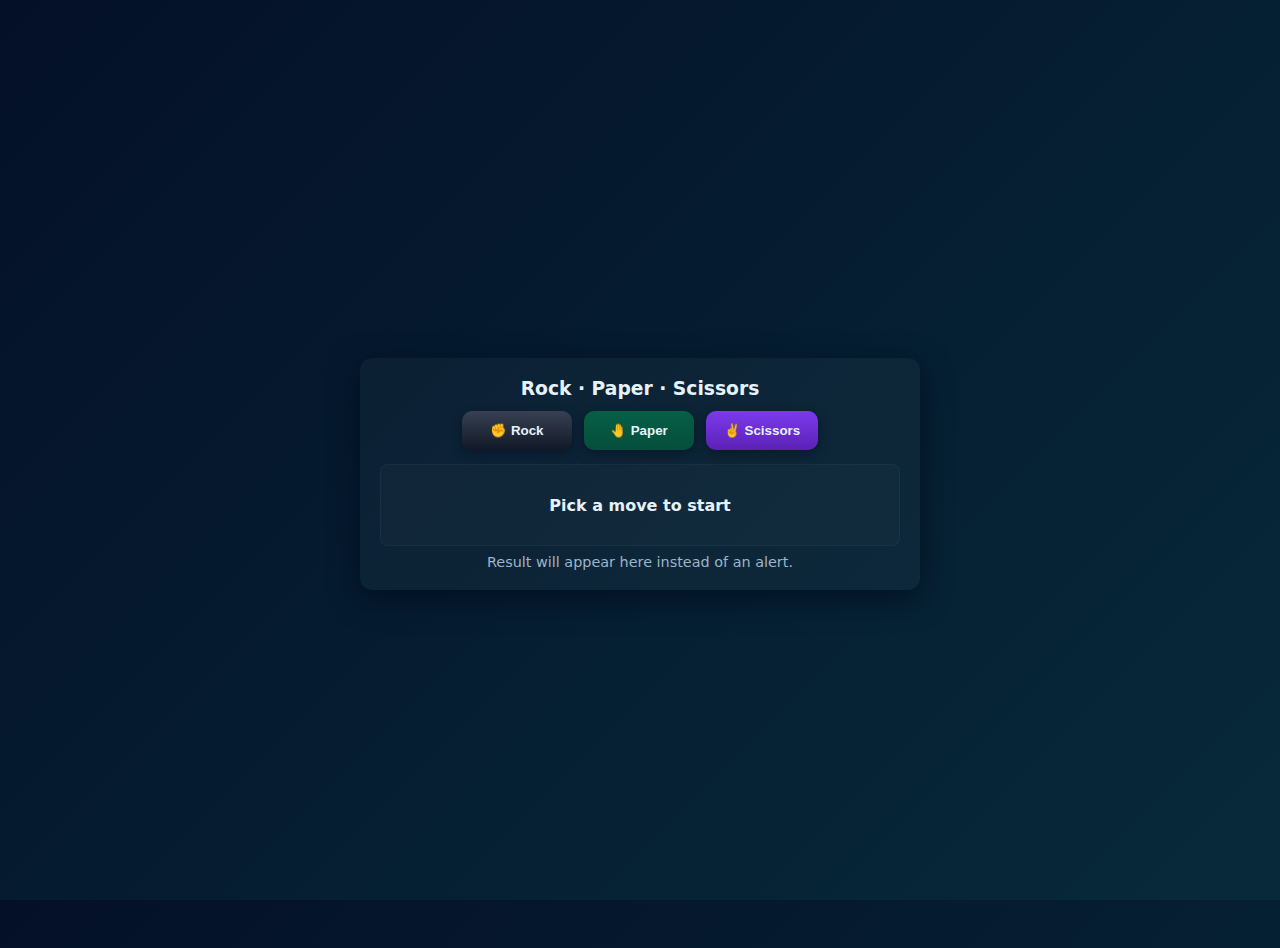
<file: game.html>
<!DOCTYPE html>
<html lang="en">
<head>
  <meta charset="UTF-8" />
  <meta name="viewport" content="width=device-width, initial-scale=1.0" />
  <title>Rock, Paper, Scissors</title>
  <link rel="stylesheet" href="game.css">
   <link rel="game icon" type="png" href="ChatGPT Image Nov 3, 2025, 09_00_24 PM.png">
</head>
<body>
  <div class="container">
    <center><h3>Rock · Paper · Scissors</h3></center>

    <div class="game-buttons">
      <button class="choice rock" onclick="play('Rock')">✊ Rock</button>
      <button class="choice paper" onclick="play('Paper')">🤚 Paper</button>
      <button class="choice scissors" onclick="play('Scissors')">✌️ Scissors</button>
    </div>

    <div id="result" class="result">Pick a move to start</div>
    <div class="small">Result will appear here instead of an alert.</div>
    <div id="confetti" class="confetti" aria-hidden="true"></div>
  </div>

  <script>
    const score = {wins: 0, losses: 0, ties: 0};
    function play(player) {
      const r = Math.random();
      let computerMove = '';
      if (r < 1/3) {computerMove = 'Rock';}
      else if (r < 2/3) computerMove = 'Paper';
      else computerMove = 'Scissors';

      let resultText = '';
      let playerWins = false;

      if (player === 'Rock') {
        if (computerMove === 'Rock') resultText = 'Tie';
        else if (computerMove === 'Paper') resultText = 'You lose';
        else { resultText = 'You win'; playerWins = true; }
      } else if (player === 'Paper') {
        if (computerMove === 'Rock') { resultText = 'You win'; playerWins = true; }
        else if (computerMove === 'Paper') resultText = 'Tie';
        else resultText = 'You lose';
      } else if (player === 'Scissors') {
        if (computerMove === 'Rock') resultText = 'You lose';
        else if (computerMove === 'Paper') { resultText = 'You win'; playerWins = true; }
        else resultText = 'Tie';
      }

      // update score
      if (resultText === 'You win') score.wins += 1;
      else if (resultText === 'You lose') score.losses += 1;
      else score.ties += 1;



      const resultEl = document.getElementById('result');
      resultEl.textContent = `You picked ${player}. Computer picked ${computerMove}. Therefore, ${resultText}. Wins: ${score.wins}, losses: ${score.losses}, ties: ${score.ties}`;

      // trigger effects
      if (playerWins) {
        triggerWinEffect();
      } else if (resultText === 'You lose') {
        triggerLoseEffect();
      }
    }

    function triggerWinEffect() {
      const confettiEl = document.getElementById('confetti');
      const resultEl = document.getElementById('result');
      resultEl.classList.remove('lose');
      resultEl.classList.add('win');
      setTimeout(() => resultEl.classList.remove('win'), 900);

      const colors = ['#ff6b6b','#ffd166','#6bffb3','#6bd3ff','#c28cff'];
      const pieces = 18;
      for (let i = 0; i < pieces; i++) {
        const piece = document.createElement('div');
        piece.className = 'confetti-piece';
        const color = colors[Math.floor(Math.random() * colors.length)];
        piece.style.background = color;

        
        const startX = Math.random() * 100;
        piece.style.left = startX + '%';

       
        const w = 8 + Math.floor(Math.random() * 10);
        piece.style.width = w + 'px';
        piece.style.height = Math.floor(w * 1.3) + 'px';
        piece.style.borderRadius = (Math.random() > 0.5 ? '2px' : '50%');

        const duration = 900 + Math.floor(Math.random() * 600);
        piece.style.animationDuration = duration + 'ms';
        piece.style.animationDelay = (Math.random() * 120) + 'ms';
        piece.style.transform = `translateY(-8px) rotate(${Math.random()*360}deg)`;

        confettiEl.appendChild(piece);

        // cleanup
        setTimeout(() => {
          piece.remove();
        }, duration + 400);
      }
    }

    function triggerLoseEffect() {
      const confettiEl = document.getElementById('confetti');
      const resultEl = document.getElementById('result');

      // red shake
      resultEl.classList.remove('win');
      resultEl.classList.add('lose');
      setTimeout(() => resultEl.classList.remove('lose'), 800);
      const pieces = 12;
      for (let i = 0; i < pieces; i++) {
        const piece = document.createElement('div');
        piece.className = 'smoke-piece';
        const startX = Math.random() * 100;
        piece.style.left = startX + '%';

        piece.style.transform = `translateY(-8px) translateX(${(Math.random()-0.5)*20}px)`;

        const size = 6 + Math.floor(Math.random() * 10);
        piece.style.width = size + 'px';
        piece.style.height = size + 'px';
        piece.style.opacity = (0.6 + Math.random() * 0.4).toString();

        const duration = 700 + Math.floor(Math.random() * 800);
        piece.style.animationDuration = duration + 'ms';
        piece.style.animationDelay = (Math.random() * 180) + 'ms';

        confettiEl.appendChild(piece);

        // cleanup
        setTimeout(() => {
          piece.remove();
        }, duration + 350);
      }
    }


  </script>
</body>
</html>
</file>
<file: game.css>
:root{
    --bg-start:#041028;
    --bg-end:#072a3a;
    --text:#e6f2fa;
    --muted:#9fb4c9;
    --card:rgba(255,255,255,0.03);
    --accent:#06b6d4;
    --confetti-colors: #ff6b6b, #ffd166, #6bffb3, #6bd3ff, #c28cff;
  }
  html,body{height:100%}
  body{
    margin:0;
    font-family: system-ui, -apple-system, "Segoe UI", Roboto, "Helvetica Neue", Arial;
    background: linear-gradient(135deg, var(--bg-start), var(--bg-end));
    color:var(--text);
    display:flex;
    align-items:center;
    justify-content:center;
    padding:24px;
  }
  .container{
    width:100%;
    max-width:520px;
    background:var(--card);
    border-radius:12px;
    padding:20px;
    box-shadow: 0 8px 30px rgba(2,6,23,0.6);
    text-align:center;
    position:relative; /* needed for confetti */
    overflow:visible;
  }
  h3{margin:0 0 12px}
  .game-buttons{
    display:flex;
    gap:12px;
    justify-content:center;
    flex-wrap:wrap;
    margin-bottom:14px;
  }
  button.choice{
    border:0;
    padding:12px 18px;
    border-radius:10px;
    cursor:pointer;
    color:var(--text);
    font-weight:700;
    min-width:110px;
    transition:transform .12s ease, box-shadow .12s ease;
    box-shadow: 0 4px 12px rgba(2,6,23,0.35);
  }
  button.choice:hover{ transform: translateY(-4px); }
  button.rock{ background: linear-gradient(180deg,#374151,#111827); }
  button.paper{ background: linear-gradient(180deg,#065f46,#064e3b); }
  button.scissors{ background: linear-gradient(180deg,#7c3aed,#5b21b6); }
  .result{
    border-radius:8px;
    padding:12px;
    background: rgba(255,255,255,0.02);
    border: 1px solid rgba(255,255,255,0.04);
    min-height:56px;
    display:flex;
    align-items:center;
    justify-content:center;
    font-weight:700;
    transition: transform .35s ease, box-shadow .35s ease;
  }
  .result.win {
    transform: scale(1.06);
    box-shadow: 0 10px 40px rgba(6,182,212,0.18), 0 0 30px rgba(6,182,212,0.08) inset;
  }

  /* lose state: red glow + shake */
  .result.lose {
    border-color: rgba(255,80,80,0.14);
    box-shadow: 0 10px 30px rgba(255,80,80,0.10) inset;
    animation: shake .72s;
  }
  @keyframes shake {
    10%, 90% { transform: translateX(-2px); }
    20%, 80% { transform: translateX(4px); }
    30%, 50%, 70% { transform: translateX(-6px); }
    40%, 60% { transform: translateX(6px); }
  }

  .small{ color:var(--muted); font-size:0.9rem; margin-top:8px; }

  /* confetti pieces */
  .confetti {
    position:absolute;
    left:0; right:0; top:0; bottom:0;
    pointer-events:none;
    overflow:visible;
  }
  .confetti-piece{
    position:absolute;
    width:10px;
    height:14px;
    opacity:0.95;
    transform-origin:center;
    will-change: transform, opacity;
    border-radius:2px;
    animation: confetti-fall linear forwards;
  }
  @keyframes confetti-fall {
    0%   { transform: translateY(0) rotate(0deg) scale(1); opacity:1; }
    60%  { opacity:1; }
    100% { transform: translateY(260px) rotate(720deg) scale(0.9); opacity:0; }
  }

  /* lose "smoke" / drops */
  .smoke-piece {
    position:absolute;
    width:8px;
    height:8px;
    border-radius:50%;
    opacity:0.9;
    background: #6b7280; /* slate gray */
    transform-origin:center;
    will-change: transform, opacity;
    animation: smoke-fall linear forwards;
    mix-blend-mode: multiply;
  }
  @keyframes smoke-fall {
    0%   { transform: translateY(-6px) scale(1); opacity:0.9; }
    40%  { opacity:0.8; transform: translateY(40px) scale(1.1); }
    100% { transform: translateY(220px) scale(1.4); opacity:0; }
  }

  @media (max-width:420px) {
  button.choice{ min-width:88px; padding:10px 12px; 
  }
}
</file>
